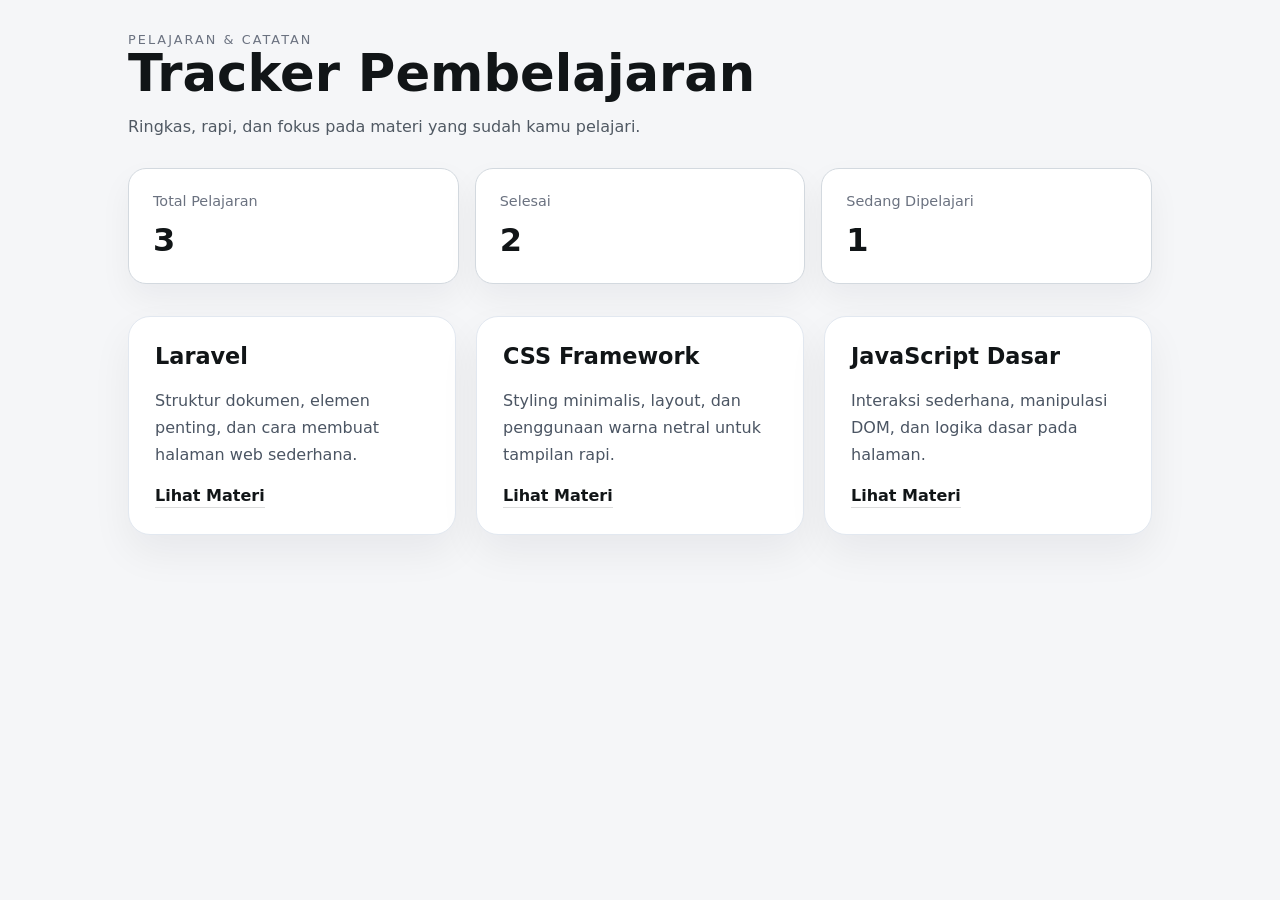
<file: index.html>
<!DOCTYPE html>
<html lang="id">
<head>
    <meta charset="UTF-8">
    <meta name="viewport" content="width=device-width, initial-scale=1.0">
    <title>Track Pelajaran</title>
    <link rel="stylesheet" href="style.css">
</head>
<body>
    <main class="container">
        <header class="header">
            <div>
                <p class="subtitle">Pelajaran & Catatan</p>
                <h1>Tracker Pembelajaran</h1>
            </div>
            <p class="small-note">Ringkas, rapi, dan fokus pada materi yang sudah kamu pelajari.</p>
        </header>

        <section class="overview">
            <div class="stat-card">
                <p class="stat-title">Total Pelajaran</p>
                <strong>3</strong>
            </div>
            <div class="stat-card">
                <p class="stat-title">Selesai</p>
                <strong>2</strong>
            </div>
            <div class="stat-card">
                <p class="stat-title">Sedang Dipelajari</p>
                <strong>1</strong>
            </div>
        </section>

        <section class="lesson-cards">
            <article class="lesson-card">
                <h2>Laravel</h2>
                <p>Struktur dokumen, elemen penting, dan cara membuat halaman web sederhana.</p>
                <a class="card-link" href="html.html">Lihat Materi</a>
            </article>
            
            <article class="lesson-card">
                <h2>CSS Framework</h2>
                <p>Styling minimalis, layout, dan penggunaan warna netral untuk tampilan rapi.</p>
                <a class="card-link" href="css.html">Lihat Materi</a>
            </article>

            <article class="lesson-card">
                <h2>JavaScript Dasar</h2>
                <p>Interaksi sederhana, manipulasi DOM, dan logika dasar pada halaman.</p>
                <a class="card-link" href="javascript.html">Lihat Materi</a>
            </article>
        </section>
    </main>
</body>
</html>
</file>
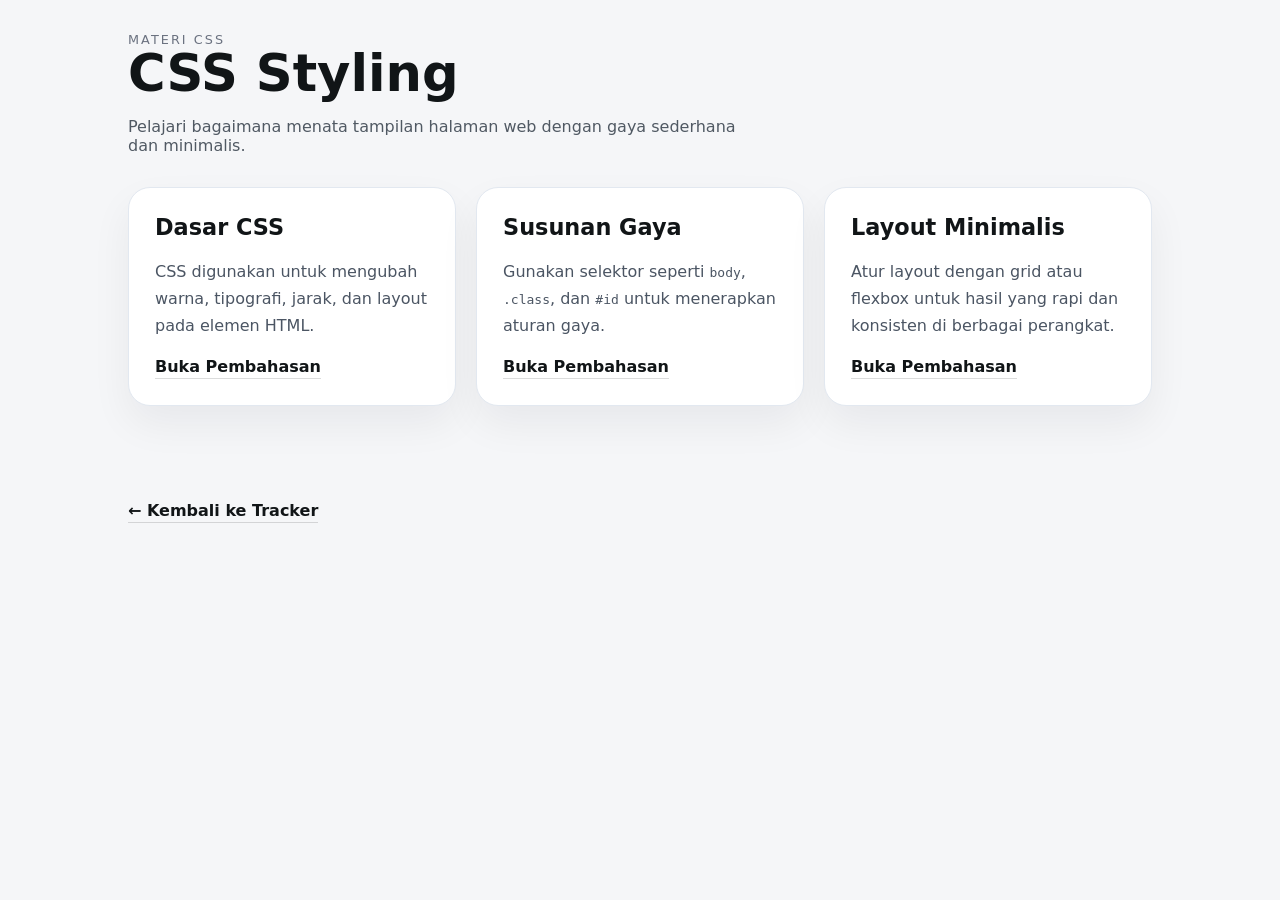
<file: css.html>
<!DOCTYPE html>
<html lang="id">
<head>
    <meta charset="UTF-8">
    <meta name="viewport" content="width=device-width, initial-scale=1.0">
    <title>CSS Styling</title>
    <link rel="stylesheet" href="style.css">
</head>
<body>
    <main class="container">
        <header class="header">
            <div>
                <p class="subtitle">Materi CSS</p>
                <h1>CSS Styling</h1>
            </div>
            <p class="small-note">Pelajari bagaimana menata tampilan halaman web dengan gaya sederhana dan minimalis.</p>
        </header>

        <section class="lesson-cards">
            <a class="lesson-card" href="#">
                <h2>Dasar CSS</h2>
                <p>CSS digunakan untuk mengubah warna, tipografi, jarak, dan layout pada elemen HTML.</p>
                <span class="card-link">Buka Pembahasan</span>
            </a>
            <a class="lesson-card" href="#">
                <h2>Susunan Gaya</h2>
                <p>Gunakan selektor seperti <code>body</code>, <code>.class</code>, dan <code>#id</code> untuk menerapkan aturan gaya.</p>
                <span class="card-link">Buka Pembahasan</span>
            </a>
            <a class="lesson-card" href="#">
                <h2>Layout Minimalis</h2>
                <p>Atur layout dengan grid atau flexbox untuk hasil yang rapi dan konsisten di berbagai perangkat.</p>
                <span class="card-link">Buka Pembahasan</span>
            </a>
        </section>
        <br>
        <br>
        <br>
        <br>
        <br>
        <a class="card-link" href="index.html">← Kembali ke Tracker</a>
    </main>
</body>
</html>
</file>
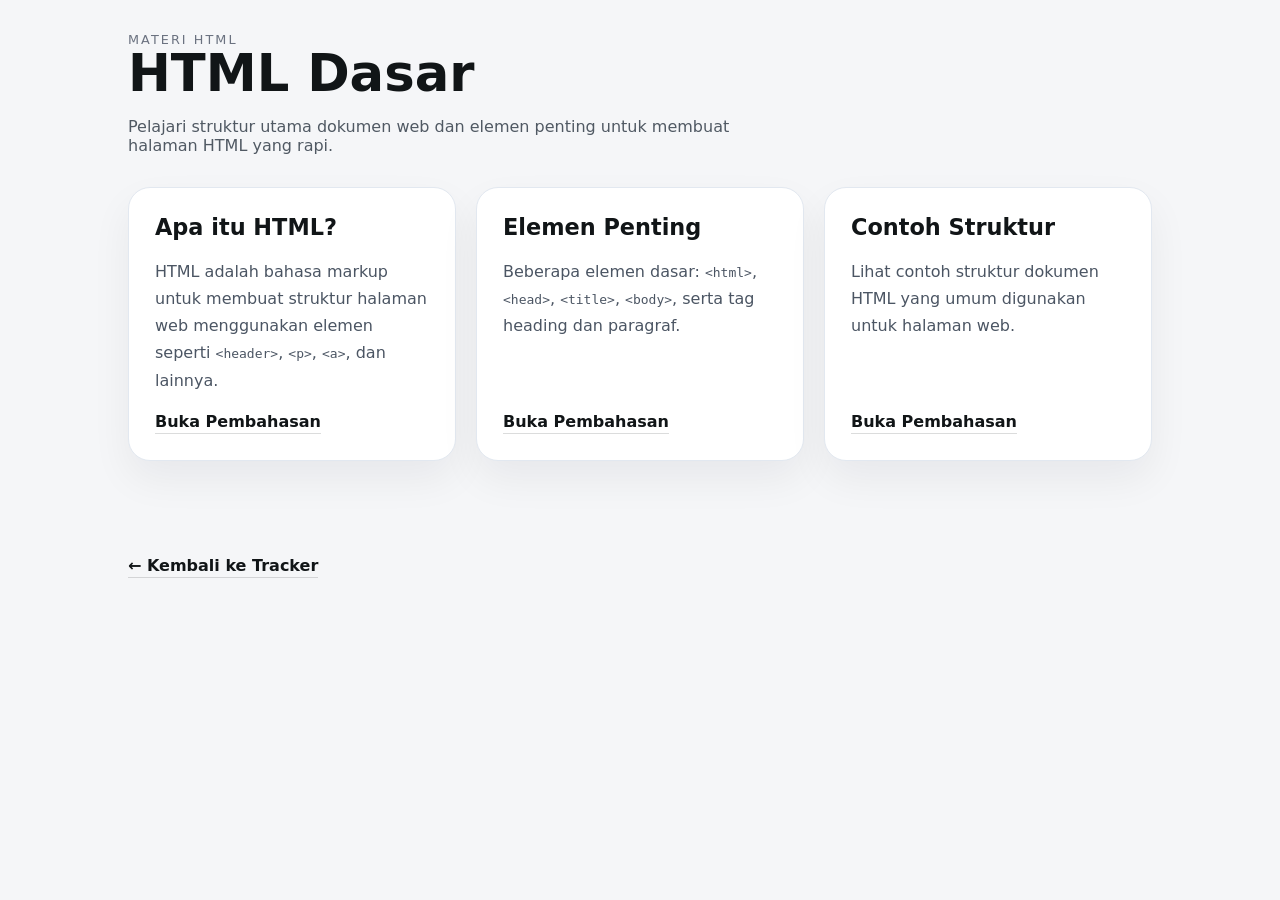
<file: html.html>
<!DOCTYPE html>
<html lang="id">
<head>
    <meta charset="UTF-8">
    <meta name="viewport" content="width=device-width, initial-scale=1.0">
    <title>HTML Dasar</title>
    <link rel="stylesheet" href="style.css">
</head>
<body>
    <main class="container">
        <header class="header">
            <div>
                <p class="subtitle">Materi HTML</p>
                <h1>HTML Dasar</h1>
            </div>
            <p class="small-note">Pelajari struktur utama dokumen web dan elemen penting untuk membuat halaman HTML yang rapi.</p>
        </header>

        <section class="lesson-cards">
            <a class="lesson-card" href="#">
                <h2>Apa itu HTML?</h2>
                <p>HTML adalah bahasa markup untuk membuat struktur halaman web menggunakan elemen seperti <code>&lt;header&gt;</code>, <code>&lt;p&gt;</code>, <code>&lt;a&gt;</code>, dan lainnya.</p>
                <span class="card-link">Buka Pembahasan</span>
            </a>
            <a class="lesson-card" href="#">
                <h2>Elemen Penting</h2>
                <p>Beberapa elemen dasar: <code>&lt;html&gt;</code>, <code>&lt;head&gt;</code>, <code>&lt;title&gt;</code>, <code>&lt;body&gt;</code>, serta tag heading dan paragraf.</p>
                <span class="card-link">Buka Pembahasan</span>
            </a>
            <a class="lesson-card" href="#">
                <h2>Contoh Struktur</h2>
                <p>Lihat contoh struktur dokumen HTML yang umum digunakan untuk halaman web.</p>
                <span class="card-link">Buka Pembahasan</span>
            </a>
        </section>
        <br>
        <br>
        <br>
        <br>
        <br>
        <a class="card-link" href="index.html">← Kembali ke Tracker</a>
    </main>
</body>
</html>
</file>
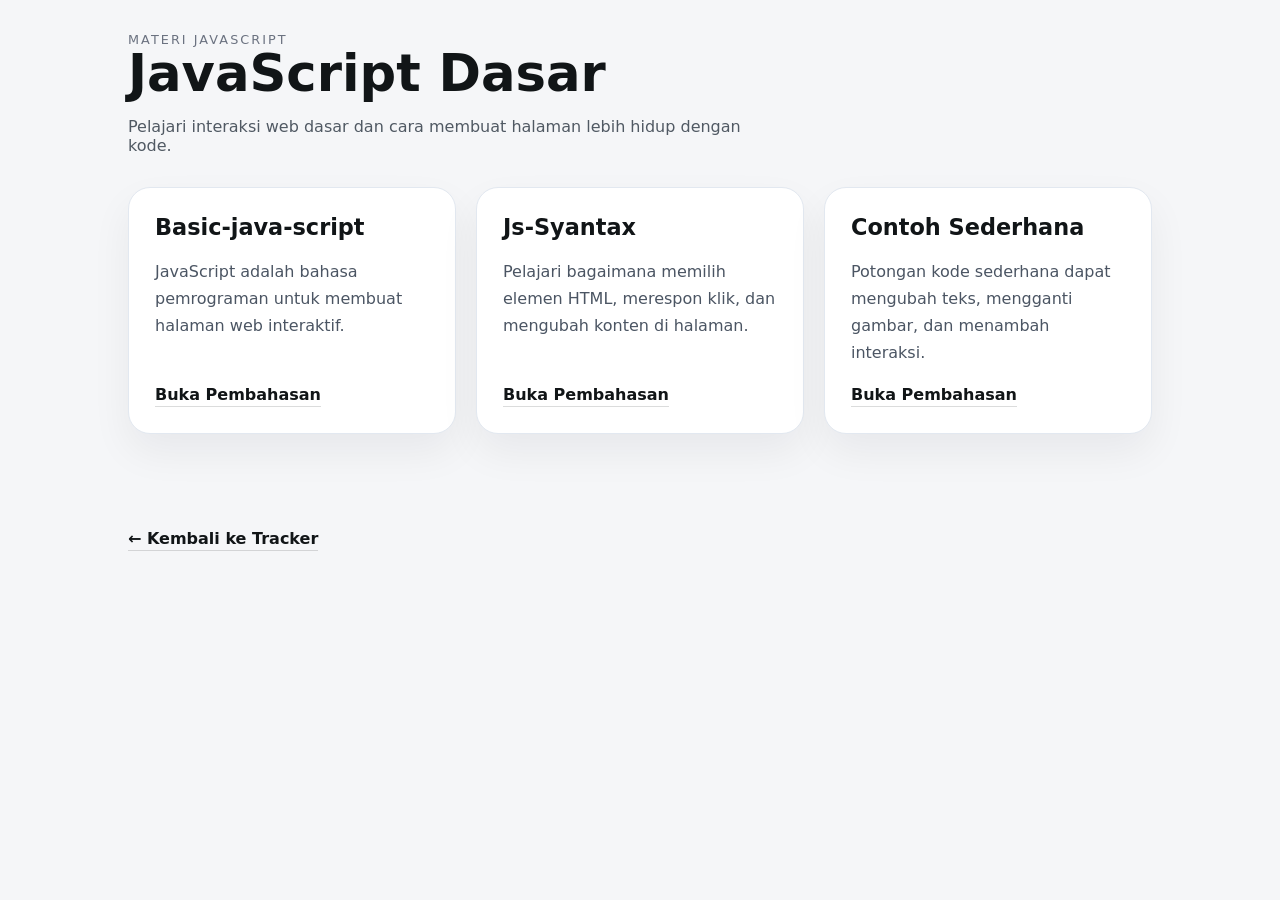
<file: javascript.html>
<!DOCTYPE html>
<html lang="id">
<head>
    <meta charset="UTF-8">
    <meta name="viewport" content="width=device-width, initial-scale=1.0">
    <title>JavaScript Dasar</title>
    <link rel="stylesheet" href="style.css">
</head>
<body>
    <main class="container">
        <header class="header">
            <div>
                <p class="subtitle">Materi JavaScript</p>
                <h1>JavaScript Dasar</h1>
            </div>
            <p class="small-note">Pelajari interaksi web dasar dan cara membuat halaman lebih hidup dengan kode.</p>
        </header>

        <section class="lesson-cards">
            <a class="lesson-card" href="Learn-js/Basic-Java-script/index.html">
                <h2>Basic-java-script</h2>
                <p>JavaScript adalah bahasa pemrograman untuk membuat halaman web interaktif.</p>
                <span class="card-link">Buka Pembahasan</span>
            </a>
            <a class="lesson-card" href="Learn-js/JS-Syantax.js/index.html">
                <h2>Js-Syantax</h2>
                <p>Pelajari bagaimana memilih elemen HTML, merespon klik, dan mengubah konten di halaman.</p>
                <span class="card-link">Buka Pembahasan</span>
            </a>
            <a class="lesson-card" href="#">
                <h2>Contoh Sederhana</h2>
                <p>Potongan kode sederhana dapat mengubah teks, mengganti gambar, dan menambah interaksi.</p>
                <span class="card-link">Buka Pembahasan</span>
            </a>
        </section>
        <br>
        <br>
        <br>
        <br>
        <br>
        <a class="card-link" href="index.html">← Kembali ke Tracker</a>
    </main>
</body>
</html>
</file>
<file: style.css>
:root {
    color-scheme: dark;
    color: #111517;
    background: #f5f6f8;
    font-family: Inter, ui-sans-serif, system-ui, -apple-system, BlinkMacSystemFont, "Segoe UI", sans-serif;
}

* {
    box-sizing: border-box;
}

a{
    text-decoration: none;
    color: #111517;
}

html, body {
    margin: 0;
    min-height: 100%;
}


button,
input {
    font: inherit;
}

.container {
    width: min(1024px, calc(100% - 32px));
    margin: 0 auto;
    padding: 32px 0 48px;
}

.header {
    display: grid;
    gap: 16px;
    margin-bottom: 32px;
}

.subtitle {
    margin: 0;
    color: #6b7280;
    letter-spacing: 0.16em;
    text-transform: uppercase;
    font-size: 0.8rem;
}

h1 {
    margin: 0;
    font-size: clamp(2.2rem, 4vw, 3.4rem);
    line-height: 1.05;
}

.small-note {
    margin: 0;
    color: #505963;
    max-width: 640px;
}

.overview {
    display: grid;
    grid-template-columns: repeat(3, minmax(0, 1fr));
    gap: 16px;
    margin-bottom: 32px;
}

.stat-card {
    padding: 24px;
    background: #ffffff;
    border: 1px solid #d3d9df;
    border-radius: 18px;
    box-shadow: 0 14px 32px rgba(15, 23, 42, 0.05);
}

.stat-title {
    margin: 0 0 12px;
    color: #6b7280;
    font-size: 0.9rem;
}

.stat-card strong {
    display: block;
    font-size: 2rem;
    color: #111517;
}

.lesson-cards {
    display: grid;
    grid-template-columns: repeat(3, minmax(0, 1fr));
    gap: 20px;
}

.lesson-card {
    padding: 26px;
    background: #ffffff;
    border: 1px solid #e2e8f0;
    border-radius: 22px;
    box-shadow: 0 18px 40px rgba(15, 23, 42, 0.06);
    display: flex;
    flex-direction: column;
    gap: 18px;
}

.lesson-card h2 {
    margin: 0;
    font-size: 1.4rem;
}

.lesson-card p {
    margin: 0;
    color: #4b5563;
    line-height: 1.7;
}

.card-link {
    margin-top: auto;
    align-self: flex-start;
    color: #111517;
    text-decoration: none;
    font-weight: 600;
    border-bottom: 1px solid rgba(17, 21, 23, 0.15);
    padding-bottom: 2px;
}

@media (max-width: 960px) {
    .overview {
        grid-template-columns: 1fr;
    }

    .lesson-cards {
        grid-template-columns: repeat(2, minmax(0, 1fr));
    }
}

@media (max-width: 640px) {
    .lesson-cards {
        grid-template-columns: 1fr;
    }

    .container {
        padding: 24px 0 36px;
    }
}
</file>
